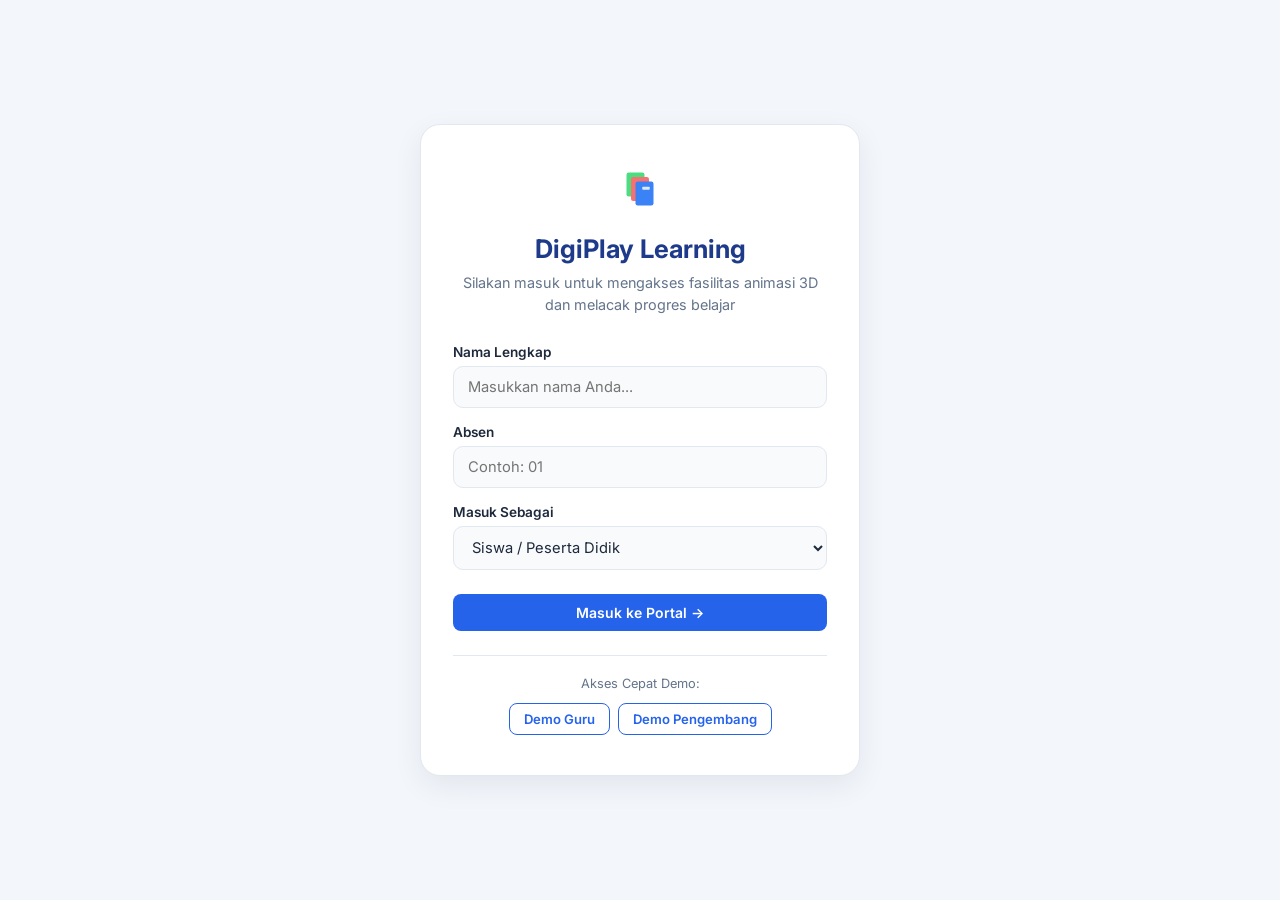
<file: index.html>
<!DOCTYPE html>
<html lang="id">
<head>
    <meta charset="UTF-8">
    <meta name="viewport" content="width=device-width, initial-scale=1.0">
    <title>Masuk - Portal Pembelajaran Digital</title>
    <link rel="preconnect" href="https://fonts.googleapis.com">
    <link rel="preconnect" href="https://fonts.gstatic.com" crossorigin>
    <link href="https://fonts.googleapis.com/css2?family=Inter:wght@400;500;600;700&display=swap" rel="stylesheet">
    <link rel="stylesheet" href="css/style.css">
</head>
<body class="login-body">

    <div class="login-card">
        <div class="login-logo">
            <svg width="48" height="48" viewBox="0 0 64 64" fill="none">
                <rect x="14" y="10" width="24" height="32" rx="3" fill="#4ADE80"/>
                <rect x="20" y="16" width="24" height="32" rx="3" fill="#F87171"/>
                <rect x="26" y="22" width="24" height="32" rx="3" fill="#3B82F6"/>
                <rect x="35" y="29" width="10" height="4" rx="1" fill="#DBEAFE"/>
            </svg>
        </div>
        <h1 class="login-title">DigiPlay Learning</h1>
        <p class="login-subtitle">Silakan masuk untuk mengakses fasilitas animasi 3D dan melacak progres belajar</p>

        <form id="login-form" onsubmit="handleLogin(event)">
            <div class="form-group">
                <label for="nama">Nama Lengkap</label>
                <input type="text" id="nama" placeholder="Masukkan nama Anda..." required>
            </div>

            <div class="form-group">
                <label for="nim">Absen</label>
                <input type="text" id="nim" placeholder="Contoh: 01" required>
            </div>

            <div class="form-group">
                <label for="role">Masuk Sebagai</label>
                <select id="role">
                    <option value="Siswa">Siswa / Peserta Didik</option>
                    <option value="Guru">Guru / Pengajar (Mode Kelola Materi)</option>
                </select>
            </div>

            <button type="submit" class="btn-primary btn-block">Masuk ke Portal →</button>
        </form>

        <div class="quick-login">
            <span>Akses Cepat Demo:</span>
            <button type="button" class="btn-outline" onclick="quickLogin('Guru')">Demo Guru</button>
            <button type="button" class="btn-outline" onclick="quickLogin('Pengembang')">Demo Pengembang</button>
        </div>
    </div>

    <script>
        if (localStorage.getItem('userSession')) {
            window.location.href = 'dashboard.html';
        }

        function handleLogin(e) {
            e.preventDefault();
            const nama = document.getElementById('nama').value.trim();
            const nim = document.getElementById('nim').value.trim();
            const role = document.getElementById('role').value;

            const session = { nama, nim, role };
            localStorage.setItem('userSession', JSON.stringify(session));
            window.location.href = 'dashboard.html';
        }

        function quickLogin(tipeDemo) {
            let session;
            if (tipeDemo === 'Guru') {
                session = { nama: 'Guru', nim: 'NIP. 19880520', role: 'Guru' };
            } else {
                session = { nama: 'Pengembang', nim: 'DEV-2026-01', role: 'Pengembang' };
            }
            localStorage.setItem('userSession', JSON.stringify(session));
            window.location.href = 'dashboard.html';
        }
    </script>
</body>
</html>
</file>
<file: css/style.css>
:root {
    --bg-main: #f3f6fb;
    --bg-card: #ffffff;
    --bg-subtle: #f8fafc;
    --text-primary: #1e3a8a;
    --text-body: #1e293b;
    --text-muted: #64748b;
    --border-color: #e2e8f0;
    --accent: #2563eb;
    --accent-hover: #1d4ed8;
    --accent-soft: #eff6ff;
    --shadow: 0 4px 20px rgba(15, 23, 42, 0.04);
}

body.dark-mode {
    --bg-main: #0f172a;
    --bg-card: #1e293b;
    --bg-subtle: #0f172a;
    --text-primary: #93c5fd;
    --text-body: #f1f5f9;
    --text-muted: #94a3b8;
    --border-color: #334155;
    --accent: #3b82f6;
    --accent-hover: #60a5fa;
    --accent-soft: rgba(59, 130, 246, 0.15);
    --shadow: 0 4px 20px rgba(0, 0, 0, 0.3);
}

* {
    margin: 0;
    padding: 0;
    box-sizing: border-box;
    font-family: 'Inter', -apple-system, BlinkMacSystemFont, sans-serif;
}

body {
    background-color: var(--bg-main);
    color: var(--text-body);
    min-height: 100vh;
    transition: background-color 0.25s ease, color 0.25s ease;
}

.hidden { display: none !important; }

/* --- LOGIN PAGE --- */
.login-body {
    display: flex;
    align-items: center;
    justify-content: center;
    padding: 20px;
}

.login-card {
    background: var(--bg-card);
    width: 100%;
    max-width: 440px;
    padding: 40px 32px;
    border-radius: 20px;
    box-shadow: 0 10px 30px rgba(15, 23, 42, 0.07);
    border: 1px solid var(--border-color);
    text-align: center;
}

.login-logo { margin-bottom: 16px; }
.login-title { font-size: 1.6rem; color: var(--text-primary); margin-bottom: 8px; }
.login-subtitle { font-size: 0.9rem; color: var(--text-muted); margin-bottom: 28px; line-height: 1.5; }

.form-group { text-align: left; margin-bottom: 16px; }
.form-group label { display: block; font-size: 0.85rem; font-weight: 600; margin-bottom: 6px; color: var(--text-body); }
.form-group input, .form-group select {
    width: 100%;
    padding: 11px 14px;
    border-radius: 10px;
    border: 1px solid var(--border-color);
    background: var(--bg-subtle);
    color: var(--text-body);
    font-size: 0.92rem;
}

.btn-block { width: 100%; margin-top: 8px; padding: 12px; font-size: 0.95rem; }

.quick-login {
    margin-top: 24px;
    padding-top: 20px;
    border-top: 1px solid var(--border-color);
    display: flex;
    flex-wrap: wrap;
    gap: 8px;
    justify-content: center;
    align-items: center;
}
.quick-login span { width: 100%; font-size: 0.8rem; color: var(--text-muted); margin-bottom: 4px; }

.btn-outline {
    background: transparent;
    border: 1px solid var(--accent);
    color: var(--accent);
    padding: 7px 14px;
    border-radius: 8px;
    font-size: 0.82rem;
    font-weight: 600;
    cursor: pointer;
    transition: 0.2s;
}
.btn-outline:hover { background: var(--accent); color: #fff; }

/* --- NAVBAR --- */
.navbar {
    background: var(--bg-card);
    border-bottom: 1px solid var(--border-color);
    padding: 14px 24px;
    position: sticky;
    top: 0;
    z-index: 100;
}

.nav-container {
    max-width: 1180px;
    margin: 0 auto;
    display: flex;
    justify-content: space-between;
    align-items: center;
}

.nav-brand {
    display: flex;
    align-items: center;
    gap: 10px;
    font-size: 1.15rem;
    color: var(--text-primary);
    cursor: pointer;
}

.brand-dot {
    width: 12px;
    height: 12px;
    background: var(--accent);
    border-radius: 50%;
}

.nav-actions { display: flex; align-items: center; gap: 14px; }

.icon-btn {
    background: var(--bg-subtle);
    border: 1px solid var(--border-color);
    width: 38px;
    height: 38px;
    border-radius: 10px;
    cursor: pointer;
    font-size: 1.1rem;
}

.user-badge { display: flex; align-items: center; gap: 10px; }
.user-avatar {
    width: 36px;
    height: 36px;
    border-radius: 50%;
    background: var(--accent);
    color: #fff;
    display: flex;
    align-items: center;
    justify-content: center;
    font-weight: 700;
}
.user-info { display: flex; flex-direction: column; }
.user-name { font-size: 0.85rem; font-weight: 600; }
.user-role { font-size: 0.72rem; color: var(--text-muted); }

.btn-logout {
    background: #fee2e2;
    color: #dc2626;
    border: none;
    padding: 8px 14px;
    border-radius: 8px;
    font-size: 0.82rem;
    font-weight: 600;
    cursor: pointer;
}

/* --- CONTAINER & STATS BAR --- */
.container {
    width: 100%;
    max-width: 1180px;
    margin: 0 auto;
    padding: 32px 20px 60px;
    animation: fadeIn 0.3s ease;
}

.stats-bar {
    display: grid;
    grid-template-columns: repeat(4, 1fr);
    gap: 16px;
    margin-bottom: 40px;
}

.stat-card {
    background: var(--bg-card);
    padding: 18px 20px;
    border-radius: 14px;
    border: 1px solid var(--border-color);
    box-shadow: var(--shadow);
    display: flex;
    flex-direction: column;
    justify-content: space-between;
}

.stat-label { font-size: 0.78rem; color: var(--text-muted); font-weight: 600; text-transform: uppercase; }
.stat-value-row { display: flex; justify-content: space-between; align-items: baseline; margin: 8px 0; }
.stat-number { font-size: 1.35rem; color: var(--text-primary); margin: 6px 0; }
.stat-sub { font-size: 0.78rem; color: var(--text-muted); }

.progress-track {
    width: 100%;
    height: 8px;
    background: var(--border-color);
    border-radius: 99px;
    overflow: hidden;
}
.progress-fill {
    height: 100%;
    background: #22c55e;
    transition: width 0.4s ease;
}

.btn-cert-mini {
    background: #16a34a;
    color: #fff;
    border: none;
    padding: 6px 12px;
    border-radius: 6px;
    font-size: 0.78rem;
    font-weight: 600;
    cursor: pointer;
    margin-top: 4px;
    width: fit-content;
}

/* --- HEADER & 4 KARTU UTAMA --- */
.header { text-align: center; margin-bottom: 38px; }
.title { font-size: 2rem; font-weight: 700; color: var(--text-primary); margin-bottom: 8px; letter-spacing: -0.02em; }
.subtitle { font-size: 1rem; color: var(--text-muted); }

.cards-grid {
    display: grid;
    grid-template-columns: repeat(4, 1fr);
    gap: 24px;
}

.card {
    background-color: var(--bg-card);
    border-radius: 16px;
    padding: 36px 24px 32px;
    text-align: center;
    display: flex;
    flex-direction: column;
    align-items: center;
    box-shadow: var(--shadow);
    border: 1px solid var(--border-color);
    border-bottom: 4px solid transparent;
    cursor: pointer;
    transition: all 0.25s cubic-bezier(0.4, 0, 0.2, 1);
}

.card:hover {
    transform: translateY(-6px);
    box-shadow: 0 12px 28px rgba(37, 99, 235, 0.14);
    border-bottom-color: var(--accent);
}

.icon-wrapper {
    width: 72px;
    height: 72px;
    display: flex;
    align-items: center;
    justify-content: center;
    margin-bottom: 20px;
    transition: transform 0.25s ease;
}
.card:hover .icon-wrapper { transform: scale(1.08); }

.card-title { font-size: 1.15rem; font-weight: 700; color: var(--text-primary); margin-bottom: 12px; }
.card-desc { font-size: 0.875rem; color: var(--text-muted); line-height: 1.6; margin-bottom: 28px; flex-grow: 1; }

.btn-menu {
    background-color: var(--accent-soft);
    color: var(--accent);
    border: none;
    border-radius: 8px;
    padding: 10px 22px;
    font-size: 0.875rem;
    font-weight: 600;
    display: inline-flex;
    align-items: center;
    gap: 6px;
    cursor: pointer;
    transition: all 0.25s ease;
}

.card:hover .btn-menu { background-color: var(--accent); color: #ffffff; }
.arrow { transition: transform 0.2s ease; }
.card:hover .arrow { transform: translateX(4px); }

/* --- FEATURE PANEL & SUB-COMPONENTS --- */
.top-nav { margin-bottom: 20px; }
.btn-back {
    background: var(--bg-card);
    color: var(--text-primary);
    border: 1px solid var(--border-color);
    padding: 10px 18px;
    border-radius: 10px;
    font-weight: 600;
    font-size: 0.875rem;
    cursor: pointer;
}
.btn-back:hover { background: var(--accent); color: #fff; }

.content-panel {
    background: var(--bg-card);
    border-radius: 16px;
    padding: 32px;
    box-shadow: var(--shadow);
    border: 1px solid var(--border-color);
}

.panel-grid {
    display: grid;
    grid-template-columns: repeat(auto-fit, minmax(290px, 1fr));
    gap: 20px;
    margin-top: 24px;
}

.box-item {
    border: 1px solid var(--border-color);
    border-radius: 12px;
    padding: 20px;
    background: var(--bg-subtle);
}
.box-item h3 { color: var(--text-primary); margin-bottom: 8px; font-size: 1.05rem; }
.box-item p { color: var(--text-muted); font-size: 0.9rem; line-height: 1.6; margin-bottom: 16px; }

.btn-primary {
    background-color: var(--accent);
    color: #ffffff;
    border: none;
    padding: 10px 18px;
    border-radius: 8px;
    font-weight: 600;
    font-size: 0.875rem;
    cursor: pointer;
    transition: 0.2s;
}
.btn-primary:hover { background-color: var(--accent-hover); }

.badge-done {
    display: inline-block;
    background: #dcfce7;
    color: #15803d;
    font-size: 0.75rem;
    font-weight: 700;
    padding: 3px 10px;
    border-radius: 99px;
    margin-bottom: 8px;
}

/* Kuis & Timer */
.quiz-header {
    display: flex;
    justify-content: space-between;
    align-items: center;
    background: var(--accent-soft);
    padding: 12px 18px;
    border-radius: 10px;
    margin-top: 16px;
    font-weight: 600;
    color: var(--text-primary);
}

.quiz-option {
    display: block;
    width: 100%;
    text-align: left;
    padding: 13px 16px;
    margin: 10px 0;
    border: 1px solid var(--border-color);
    border-radius: 10px;
    background: var(--bg-card);
    color: var(--text-body);
    cursor: pointer;
    font-size: 0.95rem;
    transition: 0.2s;
}
.quiz-option:hover { border-color: var(--accent); background: var(--accent-soft); }

/* Sertifikat Kelulusan */
.certificate-box {
    border: 8px double #1e3a8a;
    background: #ffffff;
    color: #1e293b;
    padding: 48px 32px;
    text-align: center;
    border-radius: 12px;
    margin-top: 20px;
}
.cert-title { font-size: 2rem; color: #1e3a8a; letter-spacing: 2px; text-transform: uppercase; margin-bottom: 12px; }
.cert-name { font-size: 1.8rem; font-weight: 700; color: #2563eb; margin: 16px 0; border-bottom: 2px solid #cbd5e1; display: inline-block; padding: 0 24px 6px; }

/* Toast Notification */
.toast {
    position: fixed;
    bottom: 24px;
    right: 24px;
    background: #1e293b;
    color: #fff;
    padding: 12px 20px;
    border-radius: 10px;
    font-size: 0.9rem;
    font-weight: 500;
    box-shadow: 0 10px 25px rgba(0,0,0,0.2);
    z-index: 999;
    animation: fadeIn 0.25s ease;
}

/* Forum & Game */
.chat-box { max-height: 260px; overflow-y: auto; border: 1px solid var(--border-color); border-radius: 12px; padding: 16px; background: var(--bg-subtle); margin: 20px 0 12px; }
.chat-msg { background: var(--bg-card); padding: 10px 14px; border-radius: 10px; margin-bottom: 10px; border: 1px solid var(--border-color); font-size: 0.9rem; }
.chat-form { display: flex; gap: 10px; }
.chat-input { flex: 1; padding: 10px 14px; border: 1px solid var(--border-color); border-radius: 8px; background: var(--bg-subtle); color: var(--text-body); }

.game-board { display: grid; grid-template-columns: repeat(4, 1fr); gap: 12px; max-width: 460px; margin: 24px auto 0; }
.memory-card { height: 80px; background: var(--accent); color: white; border-radius: 12px; display: flex; align-items: center; justify-content: center; font-size: 1.6rem; font-weight: 700; cursor: pointer; user-select: none; }
.memory-card.open { background: var(--accent-soft); color: var(--text-primary); border: 2px solid var(--accent); }

@keyframes fadeIn { from { opacity: 0; transform: translateY(8px); } to { opacity: 1; transform: translateY(0); } }

@media (max-width: 1024px) {
    .cards-grid, .stats-bar { grid-template-columns: repeat(2, 1fr); }
}
@media (max-width: 600px) {
    .cards-grid, .stats-bar { grid-template-columns: 1fr; }
    .user-info { display: none; }
}

@media print {
    .navbar, .top-nav, .no-print { display: none !important; }
    body { background: #fff; }
    .content-panel { box-shadow: none; border: none; }
}
</file>
